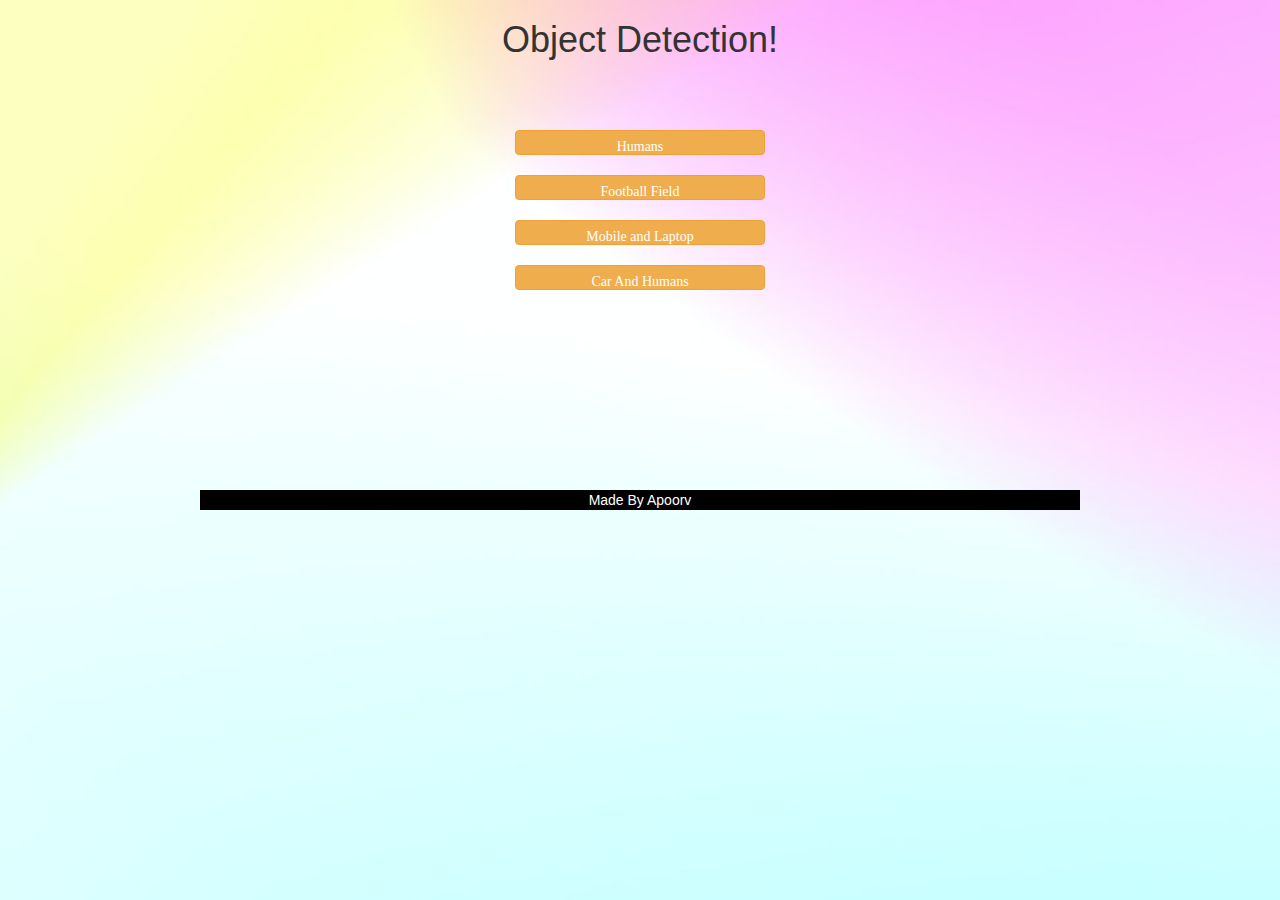
<file: index.html>
<html>
    <head>

        <title>Object Detection</title>
        <meta name="viewport" content="width=device-width, initial-scale=1.0">
        <link rel="stylesheet" href="https://maxcdn.bootstrapcdn.com/bootstrap/3.4.0/css/bootstrap.min.css">
        <script src="https://ajax.googleapis.com/ajax/libs/jquery/3.4.1/jquery.min.js"></script>
        <script src="https://maxcdn.bootstrapcdn.com/bootstrap/3.4.0/js/bootstrap.min.js"></script>
        <link rel="stylesheet" href="style.css">

    </head>

    <body background="background.jpg">
        <center>
        <h1>Object Detection!</h1>
        <br><br><br>
          
              <b><a class="btn btn-warning" href="humans.html">Humans</a></b>
              <br><br>
              <b><a class="btn btn-warning" href="football.html">Football Field</a></b>
              <br><br>
              <b><a class="btn btn-warning" href="laptop.html">Mobile and Laptop</a></b>
              <br><br>
              <b><a class="btn btn-warning" href="carandhuman.html">Car And Humans</a></b>
          </center>

          <div id="footer">Made By Apoorv</div>

          <script src="main.js"></script>
    </body>

    
</html>
</file>
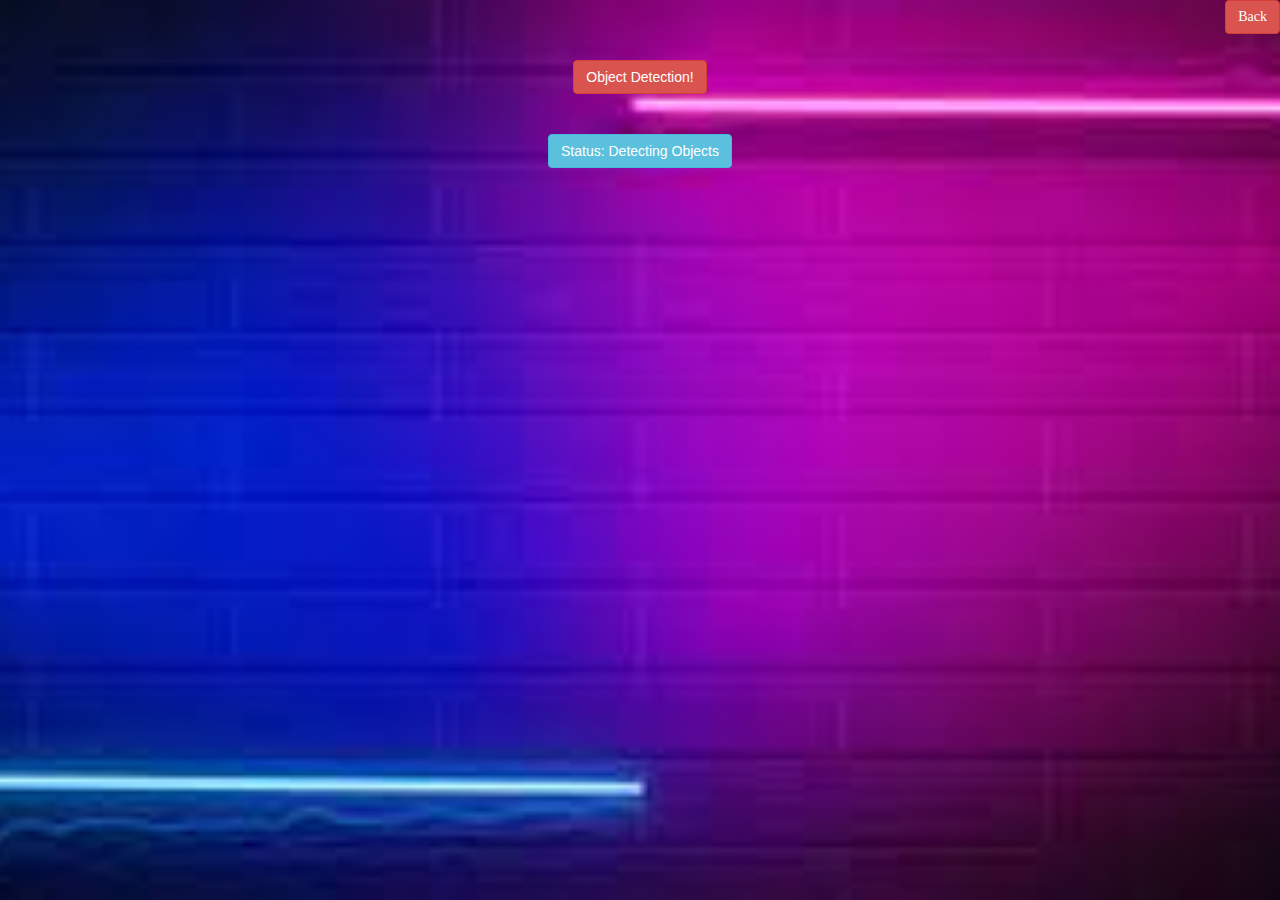
<file: carandhuman.html>
<html>
    <head>

        <title>Object Detection</title>
        <meta name="viewport" content="width=device-width, initial-scale=1.0">
        <link rel="stylesheet" href="https://maxcdn.bootstrapcdn.com/bootstrap/3.4.0/css/bootstrap.min.css">
        <script src="https://ajax.googleapis.com/ajax/libs/jquery/3.4.1/jquery.min.js"></script>
        <script src="https://maxcdn.bootstrapcdn.com/bootstrap/3.4.0/js/bootstrap.min.js"></script>
        <link rel="stylesheet" href="style.css">

    </head>

    <body background="background3.jpg">
        <center>
            <a href="index.html"><label class="btn btn-danger" id="backbutton">Back</label></a>
        <br><br> 
        
        <h1 class="btn btn-danger">Object Detection!</h1>
        <br><br><br>
            <label class="btn btn-info">Status: Detecting Objects </label>
        </center>

        <script src="main.js"></script>
        </body>

</html>
</file>
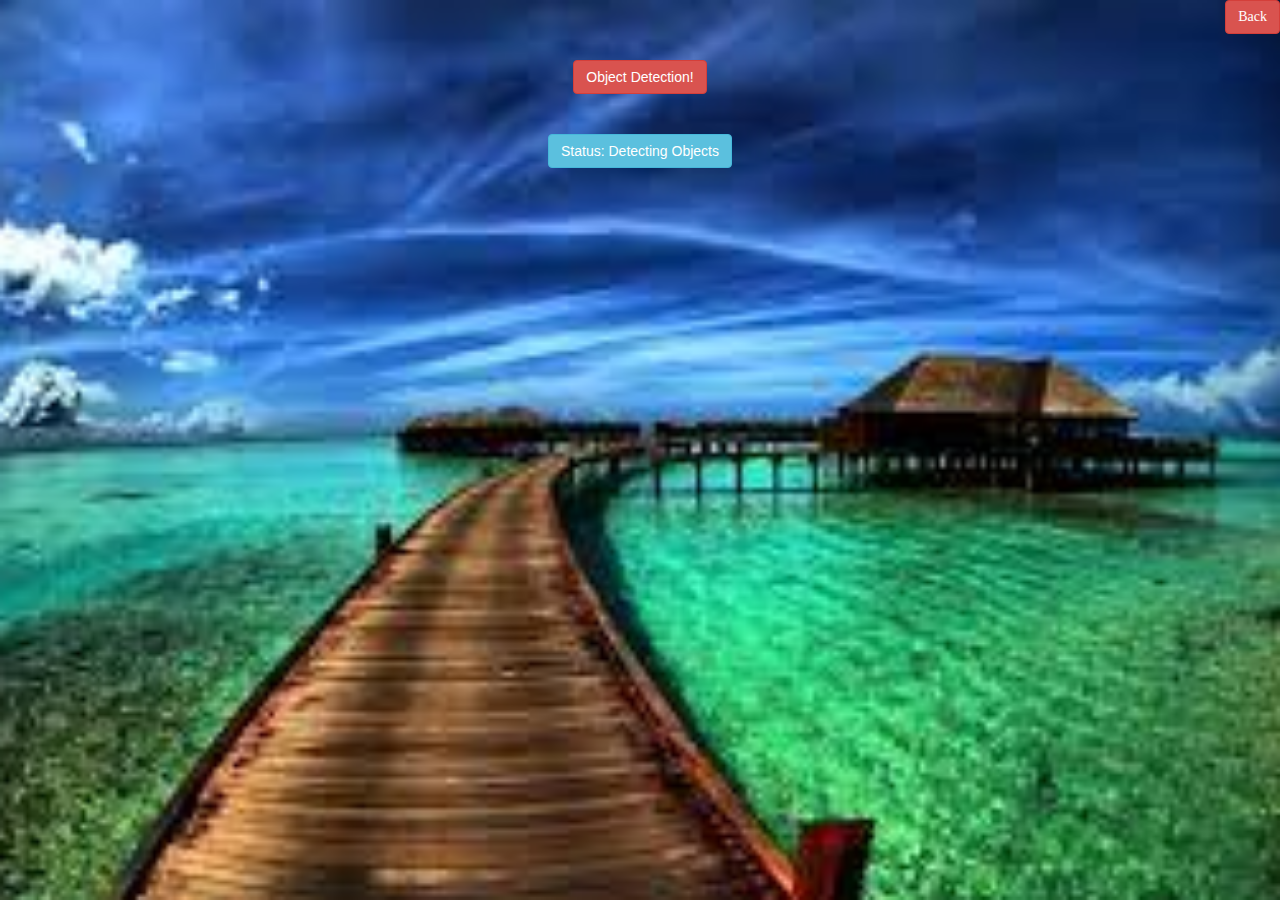
<file: football.html>
<html>
    <head>

        <title>Object Detection</title>
        <meta name="viewport" content="width=device-width, initial-scale=1.0">
        <link rel="stylesheet" href="https://maxcdn.bootstrapcdn.com/bootstrap/3.4.0/css/bootstrap.min.css">
        <script src="https://ajax.googleapis.com/ajax/libs/jquery/3.4.1/jquery.min.js"></script>
        <script src="https://maxcdn.bootstrapcdn.com/bootstrap/3.4.0/js/bootstrap.min.js"></script>
        <link rel="stylesheet" href="style.css">

    </head>

    <body background="background4.jpg">
        <center>
            <a href="index.html"><label class="btn btn-danger" id="backbutton">Back</label></a>
        <br><br> 
        
        <h1 class="btn btn-danger">Object Detection!</h1>
        <br><br><br>
            <label class="btn btn-info">Status: Detecting Objects </label>
        </center>

        <script src="main.js"></script>
        </body>

</html>
</file>
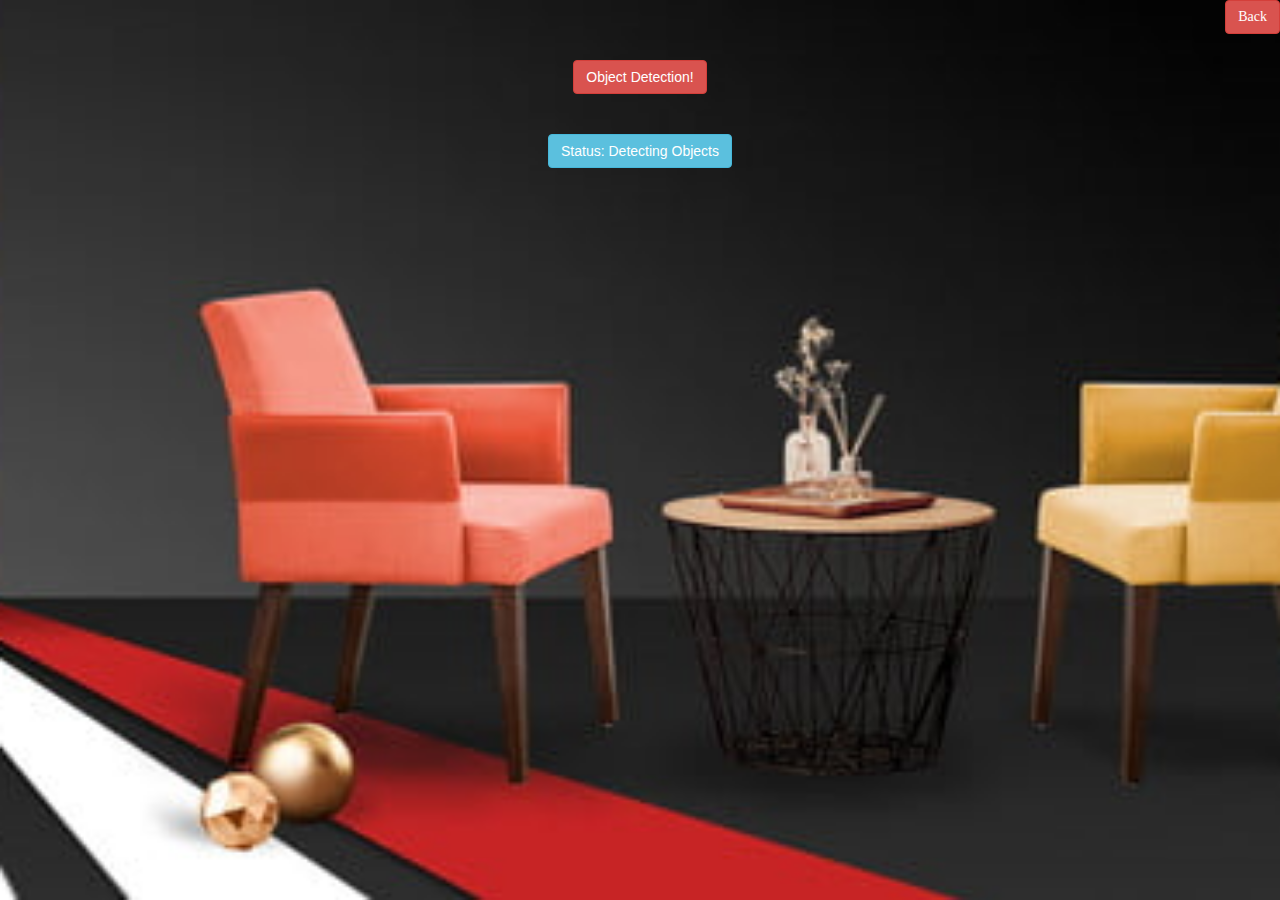
<file: humans.html>
<html>
    <head>

        <title>Object Detection</title>
        <meta name="viewport" content="width=device-width, initial-scale=1.0">
        <link rel="stylesheet" href="https://maxcdn.bootstrapcdn.com/bootstrap/3.4.0/css/bootstrap.min.css">
        <script src="https://ajax.googleapis.com/ajax/libs/jquery/3.4.1/jquery.min.js"></script>
        <script src="https://maxcdn.bootstrapcdn.com/bootstrap/3.4.0/js/bootstrap.min.js"></script>
        <link rel="stylesheet" href="style.css">

    </head>

    <body background="background2.jpg">
        <center>
            <a href="index.html"><label class="btn btn-danger" id="backbutton">Back</label></a>
        <br><br> 

        <h1 class="btn btn-danger" >Object Detection!</h1>
        <br><br><br>
            <label class="btn btn-info" id="status">Status: Detecting Objects </label>
        </center>

        <script src="main.js"></script>
        </body>

</html>
</file>
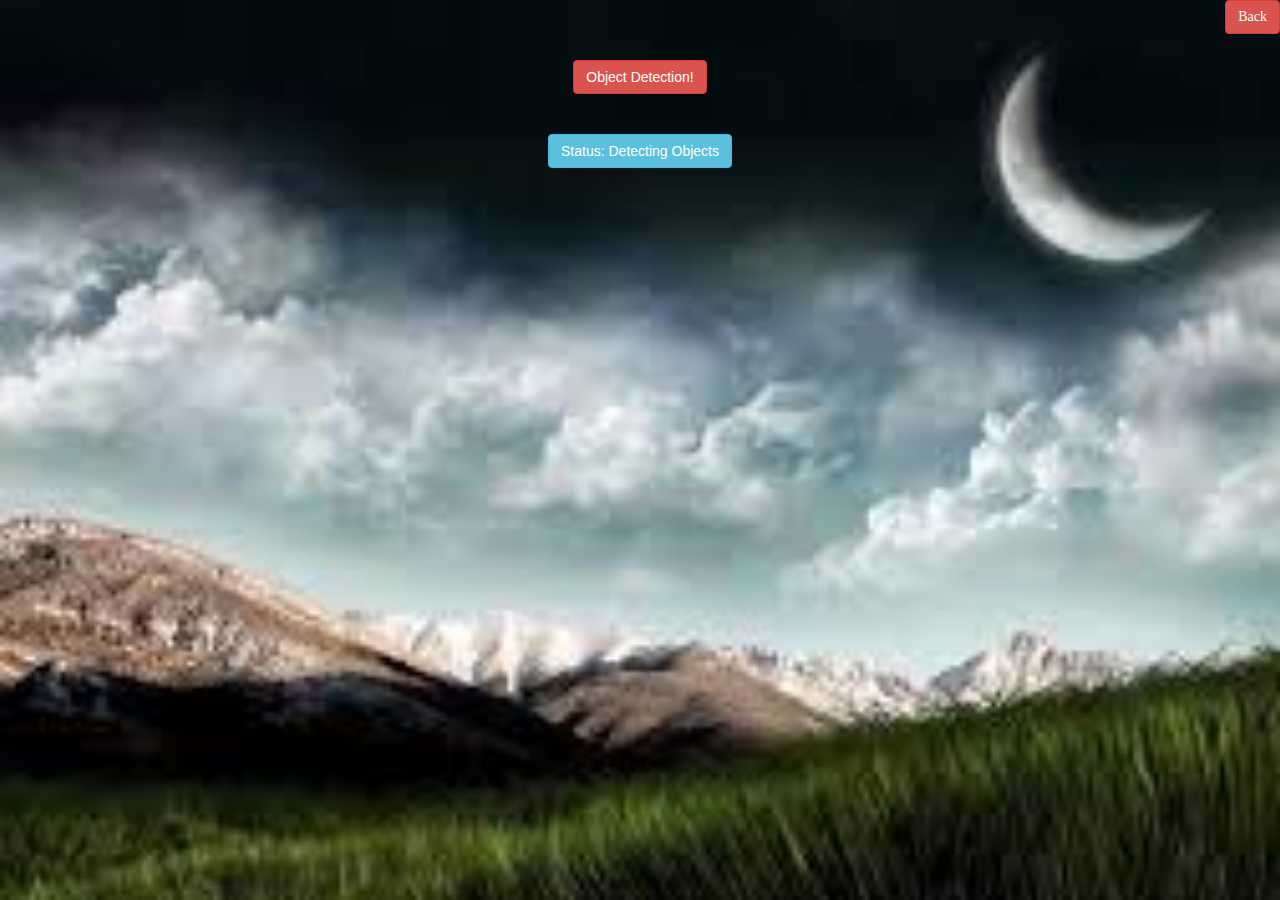
<file: laptop.html>
<html>
    <head>

        <title>Object Detection</title>
        <meta name="viewport" content="width=device-width, initial-scale=1.0">
        <link rel="stylesheet" href="https://maxcdn.bootstrapcdn.com/bootstrap/3.4.0/css/bootstrap.min.css">
        <script src="https://ajax.googleapis.com/ajax/libs/jquery/3.4.1/jquery.min.js"></script>
        <script src="https://maxcdn.bootstrapcdn.com/bootstrap/3.4.0/js/bootstrap.min.js"></script>
        <link rel="stylesheet" href="style.css">

    </head>

    <body background="laptopbackground.jpg">
        <center>
            <a href="index.html"><label class="btn btn-danger" id="backbutton">Back</label></a>
        <br><br> 
        
        <h1 class="btn btn-danger">Object Detection!</h1>
        <br><br><br>
            <label class="btn btn-info">Status: Detecting Objects </label>
        </center>

        <script src="main.js"></script>
        </body>

</html>
</file>
<file: style.css>
body{
    background-position: center;
    background-size: cover;
}

a{
    font-family: 'Times New Roman', Times, serif;
    font-size: 45px;
    width: 250px;
    height: 25px;
    text-align: center !important;
}
#footer{
    margin: 200px;
    text-align: center;
    background-color: black;
    color: white;
}

#backbutton{
    float: right;
}
</file>
